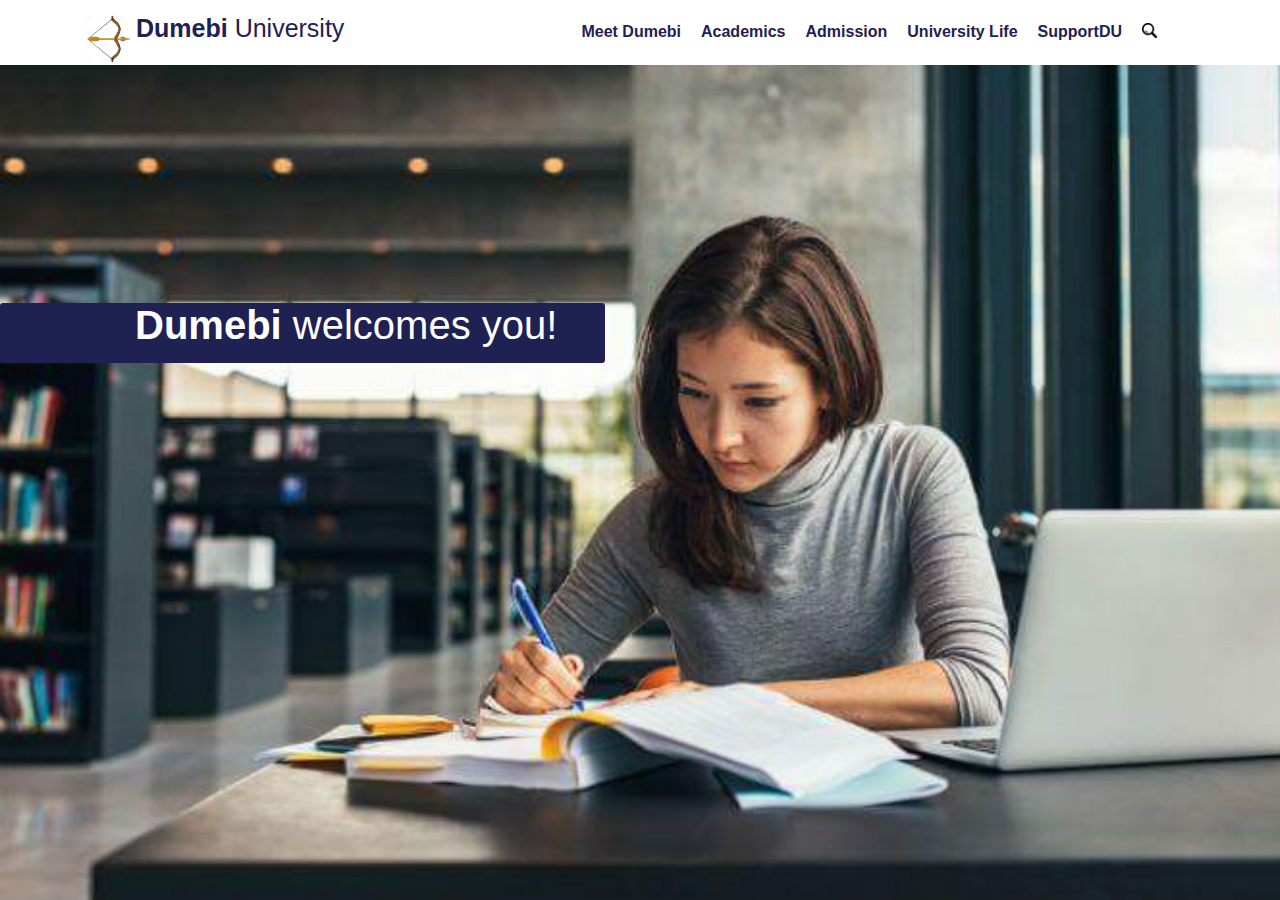
<file: index.html>
<!Doctype html>
	<html>
		<head>
			<meta charset="UTF-8">
			<meta name="viewport" content="width=device-width, initial-scale=1.0"/>
			<title>Dumebi University</title>			
			<link rel="stylesheet" href="dumebi.css"/>
		</head>
		
		<body>
			<div class="header">
				<div class="as stay">
					<a href="#" target="_self">
						<img src="logo.jpg" alt="s.logo" width="50" height="50"/>
					</a>
				</div>
				<div class="aa stay">
					<a href="#" target="_self">
						<strong>Dumebi</strong> University
					</a>
				</div>
				<div class="ab move">
					<img src="search_ideogram.png" alt="googleimg" width="15" height="15"/>
				</div>
				<div class="ac move">
					<a href="supportdu.html" target="_self">
						SupportDU
					</a>
				</div>
				<div class="ad move dropdown">
					<a href="#" target="_self">
						University Life
					</a>
					<div class="dropdown-content">
						<a href="#" target="_self">Student Organisation</a><hr/>
						<a href="#" target="_self">Community</a><hr/>
						<a href="#" target="_self">Health & wellness</a><hr/>
						<a href="#" target="_self">Atheletics</a><hr/>
						<a href="#" target="_self">News & Event</a>
					</div>
				</div>
				<div class="ae move dropdown">
					<a href="#" target="_self">
						Admission
					</a>
					<div class="dropdown-content">
						<a href="#" target="_self">Undergraduate Admission</a><hr/>
						<a href="#" target="_self">Graduates Admission</a><hr/>
						<a href="#" target="_self">Professional Admission</a><hr/>
						<a href="#" target="_self">Tuition & Aids</a>						
					</div>
				</div>
				<div class="af move dropdown">
					<a href="#" target="_self">
						Academics
					</a>
					<div class="dropdown-content">
						<a href="#" target="_self">Undergraduate</a><hr/>
						<a href="#" target="_self">Graduates</a><hr/>
						<a href="#" target="_self">Professional</a><hr/>
						<a href="#" target="_self">Global Education</a><hr/>
						<a href="#" target="_self">Research</a>
					</div>
				</div>
				<div class="af move dropdown">
					<a href="#" target="_self">
						Meet Dumebi
					</a>
					<div class="dropdown-content">
						<a href="aboutdu.html" target="_self">About Dumebi</a><hr/>
						<a href="#" target="_self">Center & Institutes</a><hr/>
						<a href="#" target="_self">Libraries & Collections</a><hr/>						
						<a href="#" target="_self">Alumni</a>
					</div>
				</div>
			</div>
			<div class="nav">
				<div class="naa"><strong>Dumebi</strong> welcomes you!</div>
			</div>
		</body>
		
	</html>
</file>
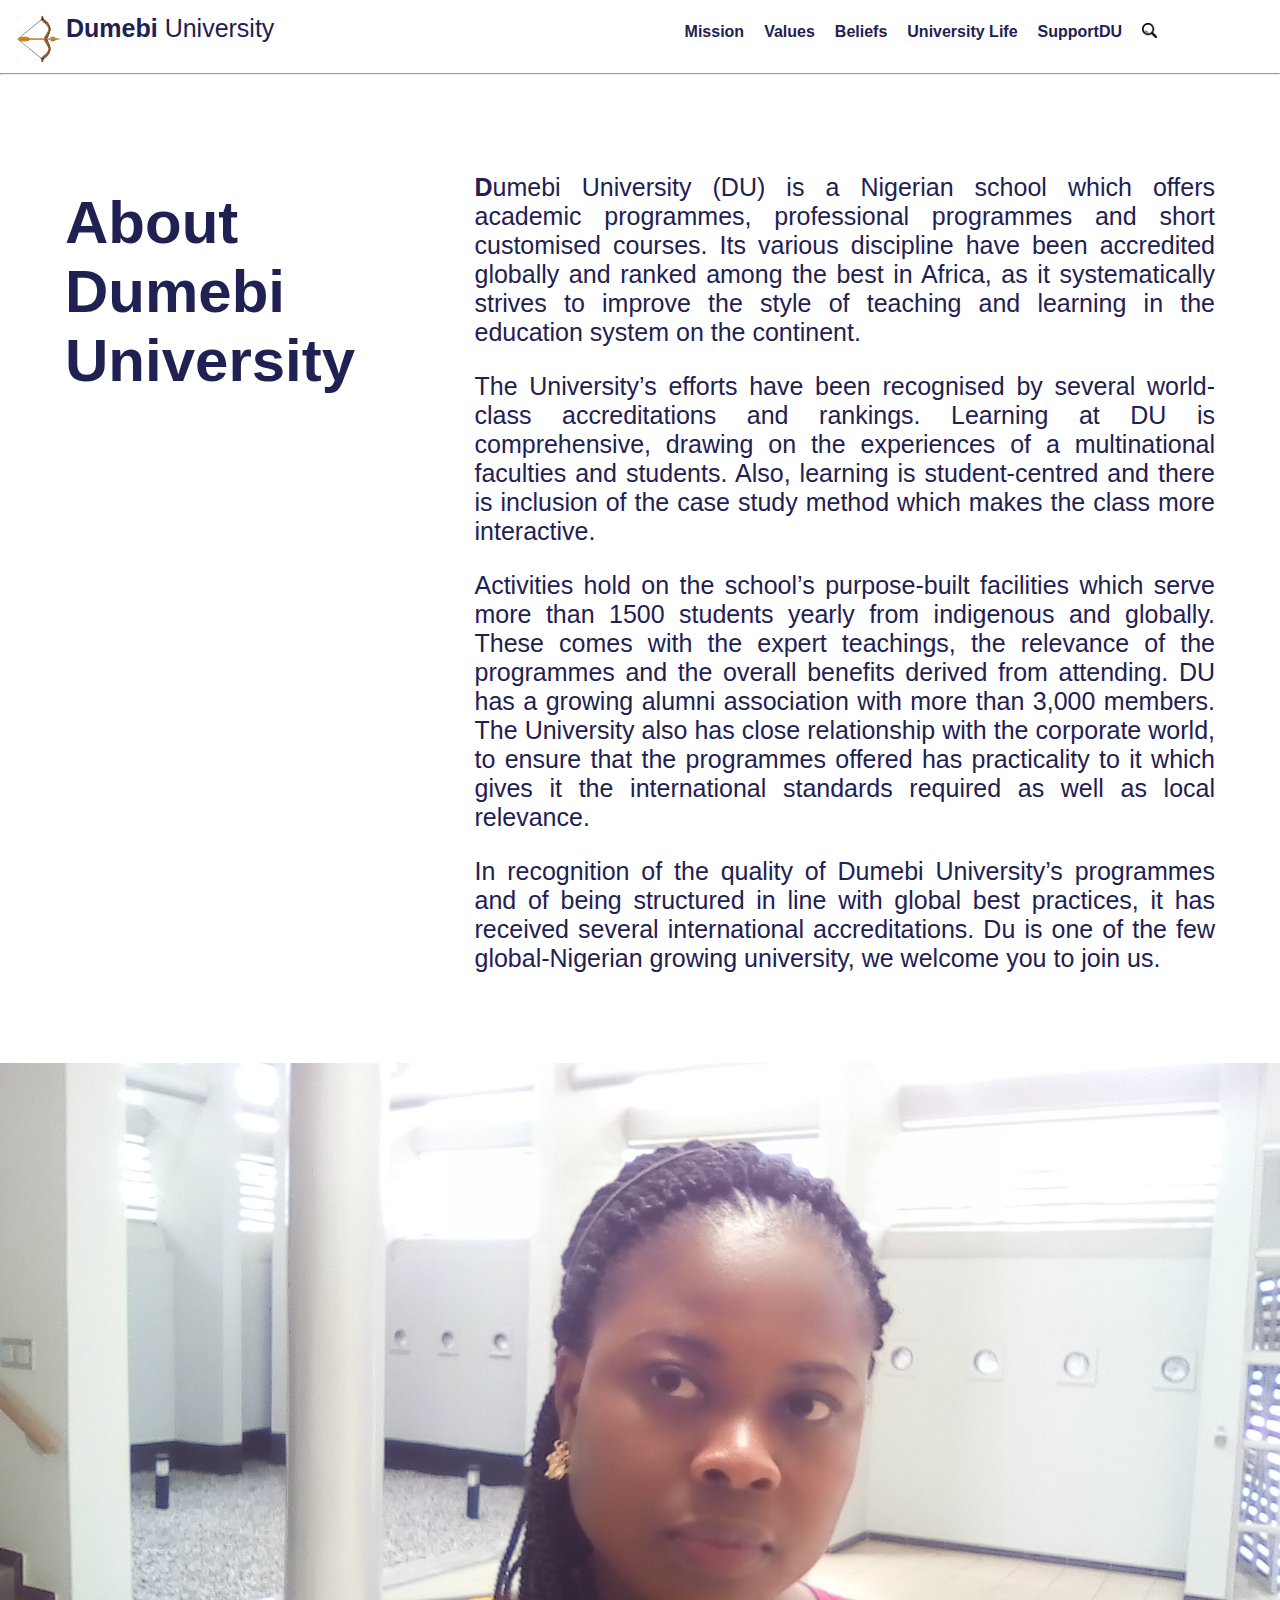
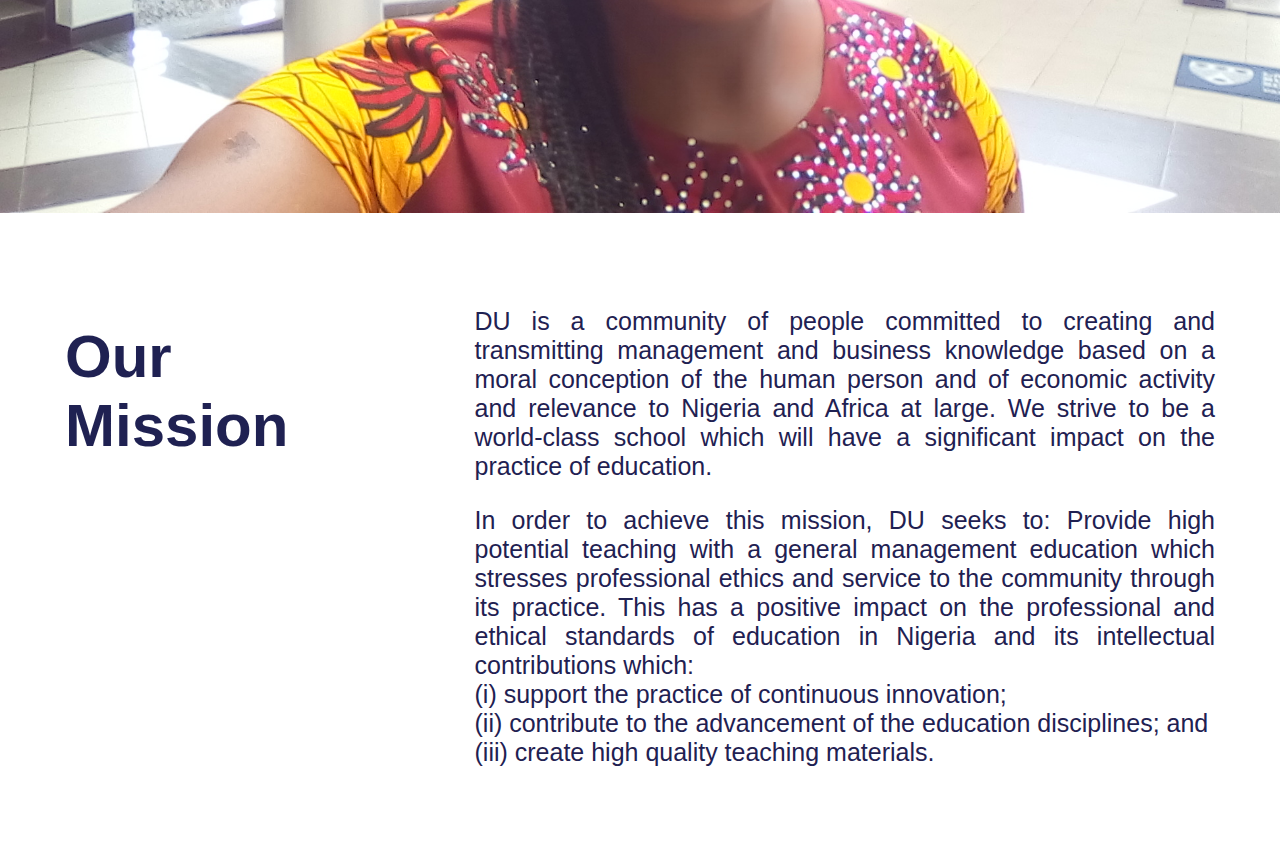
<file: aboutdu.html>
<!Doctype html>
	<html>
		<head>
			<meta charset="UTF-8">
			<meta name="viewport" content="width=device-width, initial-scale=1.0"/>
			<title>About Us- Dumebi</title>			
			<link rel="stylesheet" href="workdu.css"/>
		</head>
		
		<body>
			<div class="header">
				<div class="as stay">
					<a href="#" target="_self">
						<img src="logo.jpg" alt="s.logo" width="50" height="50"/>
					</a>
				</div>
				<div class="aa stay">
					<a href="#" target="_self">
						<strong>Dumebi</strong> University
					</a>
				</div>
				<div class="ab move">
					<img src="search_ideogram.png" alt="googleimg" width="15" height="15"/>
				</div>
				<div class="ac move">
					<a href="supportdu.html" target="_self">
						SupportDU
					</a>
				</div>
				<div class="ad move">
					<a href="#" target="_self">
						University Life
					</a>					
				</div>
				<div class="ae move">
					<a href="#" target="_self">
						Beliefs
					</a>					
				</div>
				<div class="af move">
					<a href="#" target="_self">
						Values
					</a>					
				</div>
				<div class="ag move">
					<a href="#" target="_self">
						Mission
					</a>					
				</div>
			</div><hr/>
			
			<div class="row">
				<div class="akuku col">
					<h1>About<br/>Dumebi<br/>University</h1>
				</div>
				<div class="etiti col">
					<p>
						<b>D</b>umebi University (DU) is a Nigerian school which offers academic programmes, professional programmes and short customised courses. Its various discipline have been accredited globally and ranked among the best in Africa, as it systematically strives to improve the style of teaching and learning in the education system on the continent.
					</p>
					<p>
						The University’s efforts have been recognised by several world-class accreditations and rankings. Learning at DU is comprehensive, drawing on the experiences of a multinational faculties and students. Also, learning is student-centred and there is inclusion of the case study method which makes the class more interactive.
					</p>
					<p>
						Activities hold on the school’s purpose-built facilities which serve more than 1500 students yearly from indigenous and globally. These comes with the expert teachings, the relevance of the programmes and the overall benefits derived from attending. DU has a growing alumni association with more than 3,000 members. The University also has close relationship with the corporate world, to ensure that the	programmes offered has practicality to it which gives it the international standards required as well as local relevance.
					</p> 
					<p>
						In recognition of the quality of Dumebi University’s programmes and of being structured in line with global best practices, it has received several international accreditations. Du is one of the few global-Nigerian growing university, we welcome you to join us.
					</p>
				</div>
			</div>
			
			<div>
				<img src="gi.jpg" alt="pic" width="1349" height="750"/>
			</div>
			
			<div class="row">
				<div class="akuku col">
					<h1>Our<br/>Mission</h1>
				</div>
				<div class="etiti col">
					<p>
						DU is a community of people committed to creating and transmitting management and business knowledge based on a moral conception of the	human person and of economic activity and relevance to Nigeria and Africa at large. We strive to be a world-class school which will have a significant impact on the practice of education.
					</p>
					<p>
						In order to achieve this mission, DU seeks to: Provide high potential teaching with a general management education which stresses professional ethics and service to the community through its practice. This has a positive impact on the professional and ethical standards of education in Nigeria and its intellectual contributions which: <br /> 
						(i) support the practice of continuous innovation; <br/> 
						(ii) contribute to the advancement of the education disciplines; and <br /> 
						(iii) create high quality teaching materials.
					</p>
				</div>
			</div>
		</body>
	</html>
</file>
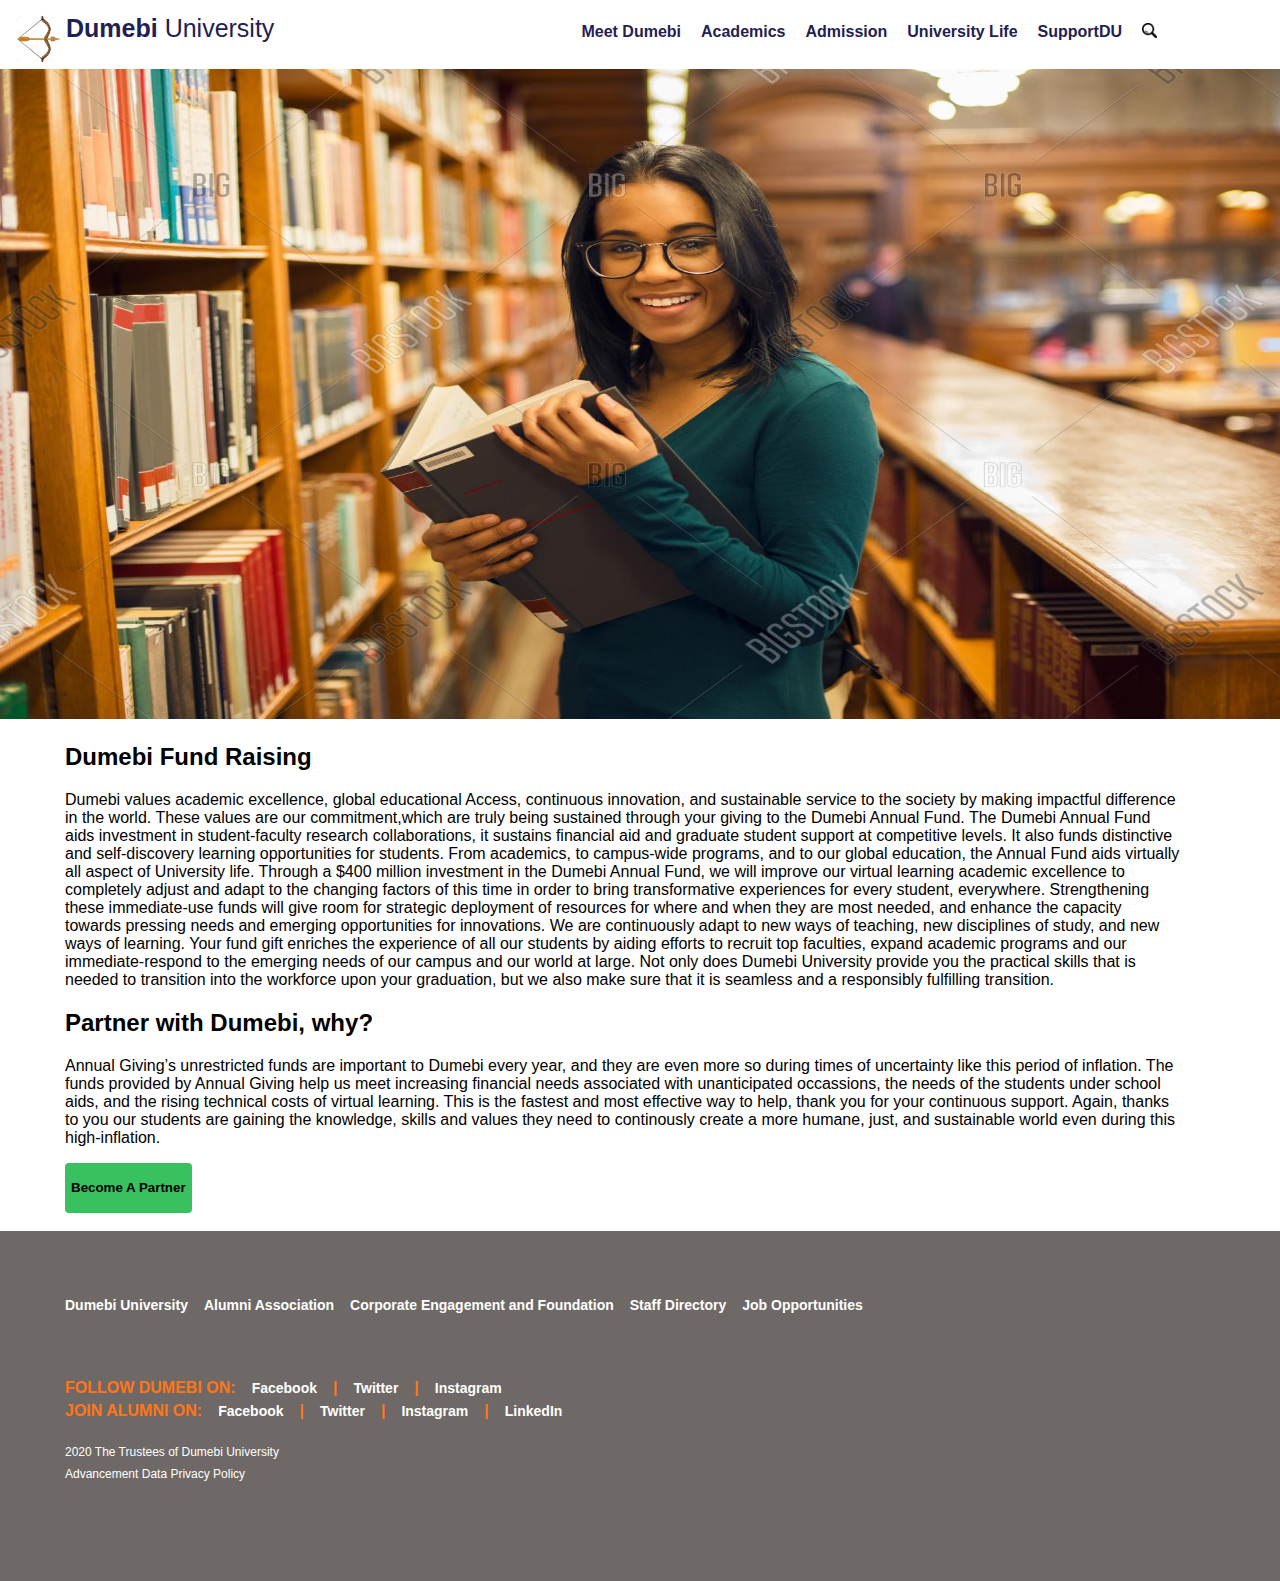
<file: supportdu.html>
<!Doctype html>
	<html>
		<head>
			<meta charset="UTF-8">
			<meta name="viewport" content="width=device-width, initial-scale=1.0"/>
			<title>Giving to Dumebi</title>			
			<link rel="stylesheet" href="workdu.css"/>
		</head>
		
		<body>
			<div class="header">
				<div class="as stay">
					<a href="dumebi.html" target="_self">
						<img src="logo.jpg" alt="s.logo" width="50" height="50"/>
					</a>
				</div>
				<div class="aa stay">
					<a href="dumebi.html" target="_self">
						<strong>Dumebi</strong> University
					</a>
				</div>
				<div class="ab move">
					<img src="search_ideogram.png" alt="googleimg" width="15" height="15"/>
				</div>
				<div class="ac move">
					<a href="#" target="_self">
						SupportDU
					</a>
				</div>
				<div class="ad move dropdown">
					<a href="#" target="_self">
						University Life
					</a>
					<div class="dropdown-content">
						<a href="#" target="_self">Student Organisation</a><hr/>
						<a href="#" target="_self">Community</a><hr/>
						<a href="#" target="_self">Health & wellness</a><hr/>
						<a href="#" target="_self">Atheletics</a><hr/>
						<a href="#" target="_self">News & Event</a>
					</div>
				</div>
				<div class="ae move dropdown">
					<a href="#" target="_self">
						Admission
					</a>
					<div class="dropdown-content">
						<a href="#" target="_self">Undergraduate Admission</a><hr/>
						<a href="#" target="_self">Graduates Admission</a><hr/>
						<a href="#" target="_self">Professional Admission</a><hr/>
						<a href="#" target="_self">Tuition & Aids</a>						
					</div>
				</div>
				<div class="af move dropdown">
					<a href="#" target="_self">
						Academics
					</a>
					<div class="dropdown-content">
						<a href="#" target="_self">Undergraduate</a><hr/>
						<a href="#" target="_self">Graduates</a><hr/>
						<a href="#" target="_self">Professional</a><hr/>
						<a href="#" target="_self">Global Education</a><hr/>
						<a href="#" target="_self">Research</a>
					</div>
				</div>
				<div class="ag move dropdown">
					<a href="#" target="_self">
						Meet Dumebi
					</a>
					<div class="dropdown-content">
						<a href="index.html" target="_self">About Dumebi</a><hr/>
						<a href="#" target="_self">Center & Institutes</a><hr/>
						<a href="#" target="_self">Libraries & Collections</a><hr/>
						<a href="#" target="_self">Mission & Values</a><hr/>
						<a href="#" target="_self">Alumni</a>
					</div>
				</div>
			</div>
			<div style="margin: 0px; padding: 0px;">
				<img src="lib1.jpg" alt="googleimg" width="1349" height="650"/>
			</div>
			<div class="details">
				<h2>Dumebi Fund Raising</h2>
				<p> 
					Dumebi values academic excellence, global educational Access, continuous innovation, and  sustainable service to the society by making impactful difference in the world. These values are our commitment,which	are truly being sustained through your giving to the Dumebi Annual Fund. The Dumebi Annual Fund aids investment in student-faculty research collaborations, it sustains financial aid and graduate student support at competitive levels. It also funds distinctive and self-discovery learning opportunities for students. From academics, to campus-wide programs, and to our global education, the Annual Fund aids virtually all aspect of University life. Through a $400 million investment in the Dumebi Annual Fund, we will improve our virtual learning academic excellence to completely adjust and adapt to the changing factors of this time in order to bring transformative experiences for every student, everywhere. Strengthening	these immediate-use funds will give room for strategic deployment of resources for where and when they are most	needed, and enhance the capacity towards pressing needs and emerging opportunities for innovations. We are continuously adapt to new ways of teaching, new disciplines of study, and new ways of learning. Your fund gift enriches the experience of all our students by aiding efforts to recruit top faculties, expand academic programs and our immediate-respond to the emerging needs of our campus and our world at large. Not only does Dumebi University provide you the practical skills that is needed to transition into the workforce upon your graduation, but we also make sure that it is seamless and a responsibly fulfilling transition.
				</p>

				<h2>Partner with Dumebi, why?</h2>

				<p>
					Annual Giving’s unrestricted funds are important to Dumebi every year, and they are even more so during times of uncertainty like this period of inflation. The funds provided by Annual Giving help us meet increasing financial needs associated with unanticipated occassions, the needs of the students under school aids, and the rising technical costs of virtual learning. This is the fastest and most effective way to help, thank you for your continuous support. Again, thanks to you our students are gaining the knowledge, skills and values they need to continously create a more humane, just, and sustainable world even during this high-inflation.
				</p>

				<div class="fin">					
					<a href="#" target="_self"><button class="button">Become A Partner</button></a>
				</div><br/>
			</div>	

			<div class="base">
				<div class="asa">
					<div><a href="index.html" target="_self">Dumebi University</a>&emsp;</div>
					<div><a href="#" target="_self">Alumni  Association</a>&emsp;</div>
					<div><a href="#" target="_self">Corporate Engagement and Foundation</a>&emsp;</div>
					<div><a href="#" target="_self">Staff Directory</a>&emsp;</div>
					<div><a href="#" target="_self">Job Opportunities</a></div>					
				</div>
				<div class="sasa">
					<div>FOLLOW DUMEBI ON:&emsp;</div>
					<div><a href="https://www.facebook.com" target="_self">Facebook</a>&emsp;|&emsp;</div>
					<div><a href="https://www.twitter.com" target="_self">Twitter</a>&emsp;|&emsp;</div>
					<div><a href="https://www.instagram.com" target="_self">Instagram</a></div>				
				</div>
				<div class="ease">
					<div>JOIN ALUMNI ON:&emsp;</div>
					<div><a href="https://www.facebook.com" target="_self">Facebook</a>&emsp;|&emsp;</div>
					<div><a href="https://www.twitter.com" target="_self">Twitter</a>&emsp;|&emsp;</div>
					<div><a href="https://www.instagram.com" target="_self">Instagram</a>&emsp;|&emsp;</div>
					<div><a href="https://www.linkedin.com" target="_self">LinkedIn</a></div>
				</div>
				<div class="abs">
					2020 The Trustees of Dumebi University
				</div>
				<div class="bae">
					<div><a href="#" target="_self">Advancement Data Privacy Policy</a></div>
				</div>
			</div>
			
		</body>
	</html>
</file>
<file: dumebi.css>
* {
	box-sizing: border-box; 
}
body{
	margin: 0px; padding: 0px; font-family: Helvetica Neue, Helvetica,
	arial, sans-serif; color: white;
	background-image: url('student.jpg');
	background-attachment: fixed; 
	background-repeat: no-repeat;		
	background-size: cover;
}
.header{
	background-color: #ffffff; top: 0; left: 0; right: 0;
	position: sticky; height:65px; padding: 13px; 
}
.stay{
	  float: left; padding: 1px;
}
.stay::after{
	content: "";
	clear: both;
	display: table;
}
.as{
	margin-left: 70px;
}
.as>a{
	text-decoration: none;
}
.aa{
	font-size: 25px; 
}
.aa::after{
	content: "";
	clear: both;
	display: table;
}
.aa>a{
	text-decoration: none; color: #1f2152;
}
.move{
	float: right; padding: 10px;
}
.move::after{
	content: "";
	clear: both;
	display: table;
}
.move a{
	text-decoration: none; color: #1f2152; font-weight: bold;
}
.move a:hover{
	color: #f3945c; font-weight: bold;
}
.ab{
	margin-right: 100px;
}
.ab:hover{
	cursor: pointer;
}
.nav{
	background-color: #1f2152; height: 60px; width: 47.3vw;
	border-radius: 3px; position: relative; top: 238px;
}
.naa{
	color: white; font-size: 40px; text-align: left; margin-left: 0px;
}
.dropdown{
	display: inline-block; position: relative;
}
.dropdown-content{
	display: none; z-index: 1;background-color: snow;
	position: absolute; right: 0; width: 13vw;
}
.dropdown-content a{
	color:#1f2152; font-size: 12px; padding: 10px 14px; display: block; text-decoration: none;
}
.dropdown:hover .dropdown-content{
	display: block;
}
</file>
<file: workdu.css>
* {
	box-sizing: border-box; 
}
body{
	margin: 0px; padding: 0px; font-family: Helvetica Neue, Helvetica,
	arial, sans-serif; color: white;
}
@media only screen and (max-width: 768px){
  [class*="col-"] {
    width: 100%;
  }
}
.header{
	background-color: #ffffff; top: 0; left: 0; right: 0;
	position: sticky; height:65px; padding: 13px; 
}
.stay{
	  float: left; padding: 1px;
}
.stay::after{
	content: "";
	clear: both;
	display: table;
}
.as{
	margin-left:0px;
}
.as>a{
	text-decoration: none;
}
.aa{
	font-size: 25px; 
}
.aa::after{
	content: "";
	clear: both;
	display: table;
}
.aa>a{
	text-decoration: none; color: #1f2152;
}
.move{
	float: right; padding: 10px;
}
.move::after{
	content: "";
	clear: both;
	display: table;
}
.move a{
	text-decoration: none; color: #1f2152; font-weight: bold;
}
.move a:hover{
	color: #f3945c; font-weight: bold;
}
.ab{
	margin-right: 100px;
}
.ab:hover{
	cursor: pointer;
}
.dropdown{
	display: inline-block; position: relative;
}
.dropdown-content{
	display: none; z-index: 1;background-color: snow;
	position: absolute; right: 0; width: 13vw;
}
.dropdown-content a{
	color:#1f2152; font-size: 12px; padding: 10px 14px; display: block; text-decoration: none;
}
.dropdown:hover .dropdown-content{
	display: block;
}
.details>*{
	color: black; margin-left: 65px; margin-right: 100px; font-family: Franklin Gothic,sans-serif;
}
.button{
	background-color: #39c15f; height: 50px; border: none; 
	border-radius: 4px; font-weight: bold;
}
.button:hover{
	cursor: pointer;
}
.base{
	height: 350px; background-color: #6e6966;  
}
.asa{
	padding: 65px; display: flex;
}
.asa a{
	color: white; text-decoration: none; font-weight: bold; font-size: 14px;
}
.asa a:hover{
	color: #ff7618; text-decoration: underline; font-weight: bold;
}
.sasa{
	 display: flex; margin-left: 65px;
}
.sasa a{
	text-decoration: none; color: white; font-weight: bold; font-size: 14px;
}
.sasa a:hover{
	color: #ff7618; text-decoration: underline; font-weight: bold;
}
.sasa *{
	color: #ff7618; font-weight: bold;
}
.ease{
	 display: flex; margin-left: 60px; padding: 5px;
}
.ease a{
	text-decoration: none; color: white; font-weight: bold; font-size: 14px;
}
.ease a:hover{
	color: #ff7618; text-decoration: underline; font-weight: bold;
}
.ease *{
	color: #ff7618; font-weight: bold;
}
.abs{
	margin-left: 65px; font-size: 12px; padding-top: 20px;
	color: white; padding-bottom: 8px;
}
.bae{
	font-size: 12px; margin-left: 65px;
}
.bae a{
	text-decoration: none; color: white;
}
.bae a:hover{
	text-decoration: underline; color: #ff7618;
}
.row {
	color: #1f2152; padding: 55px;
}
.col{
	float: left; padding: 10px;
}
.akuku{
	font-weight: bold; font-size: 30px; width: 35%;
}
.etiti{
	font-size: 25px; width: 65%; text-align: justify;
}
.row:after{
  content: "";
  display: table;
  clear: both;
}
</file>
